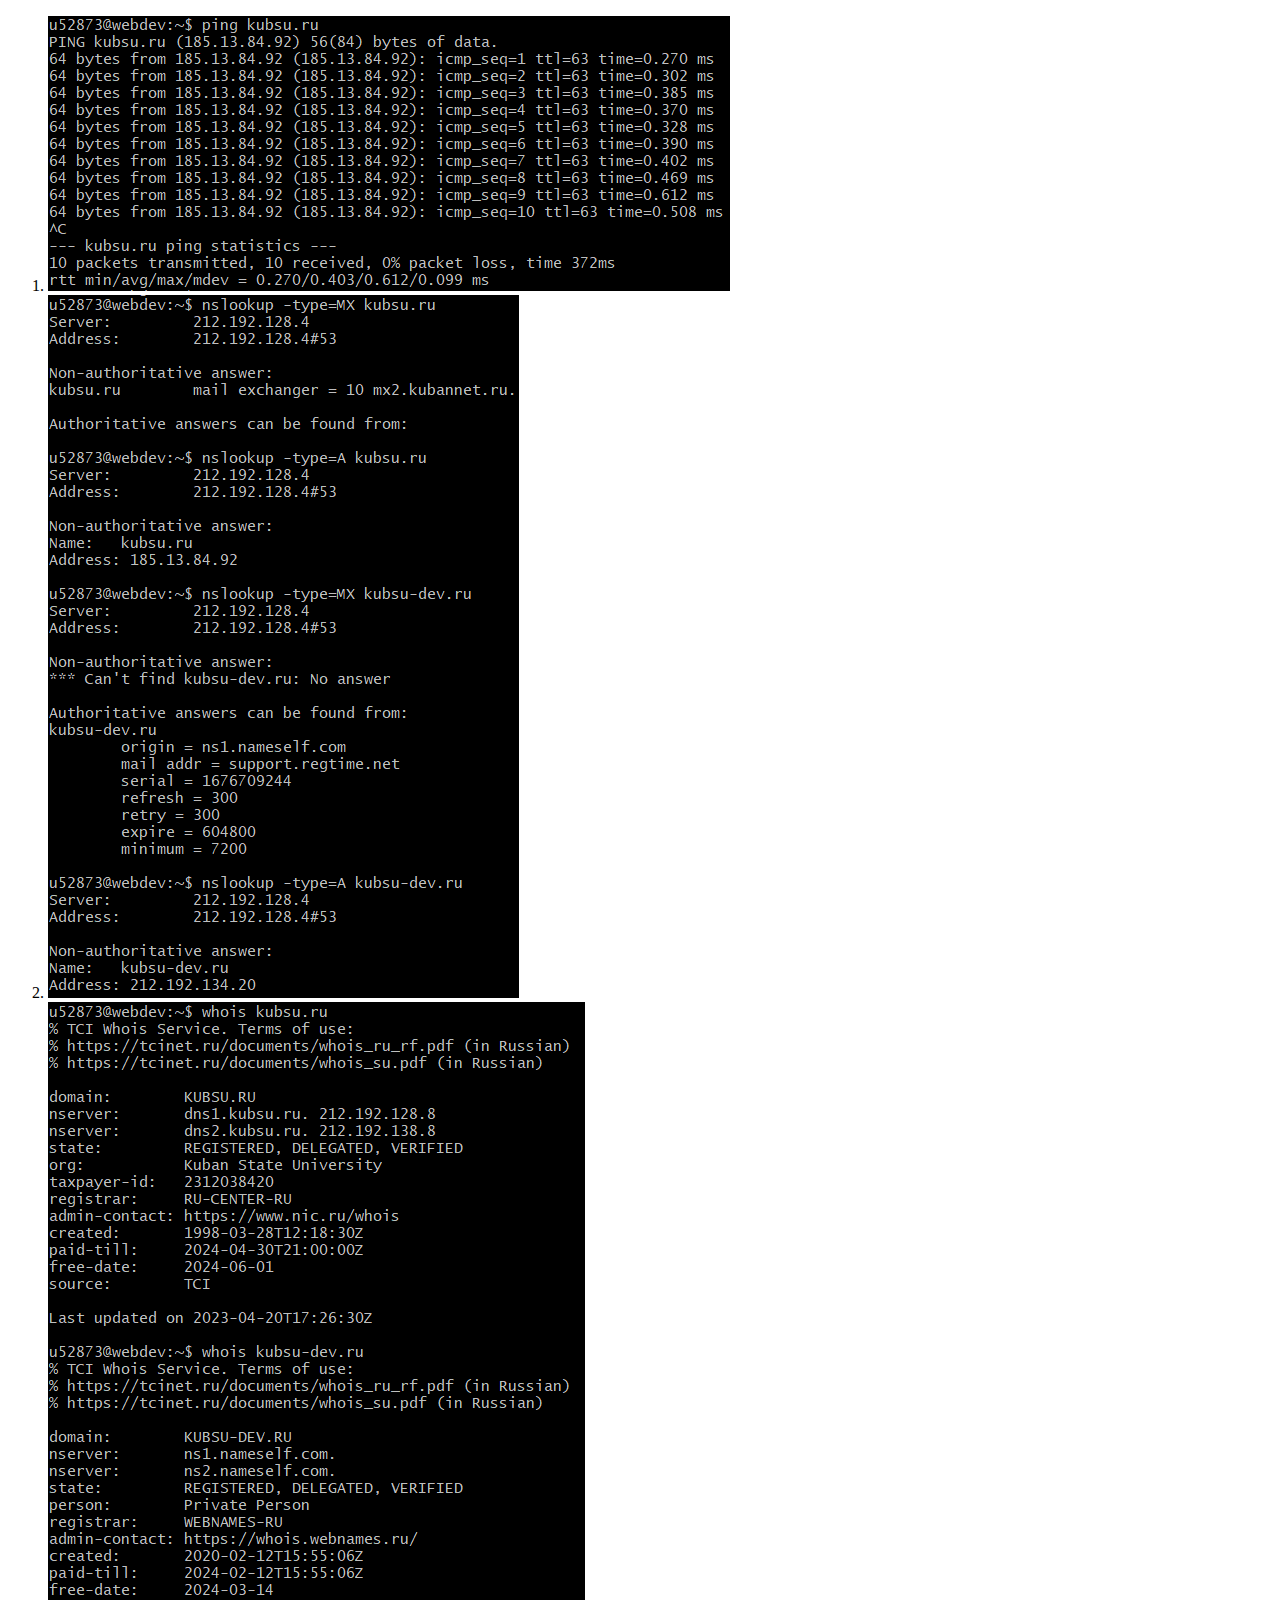
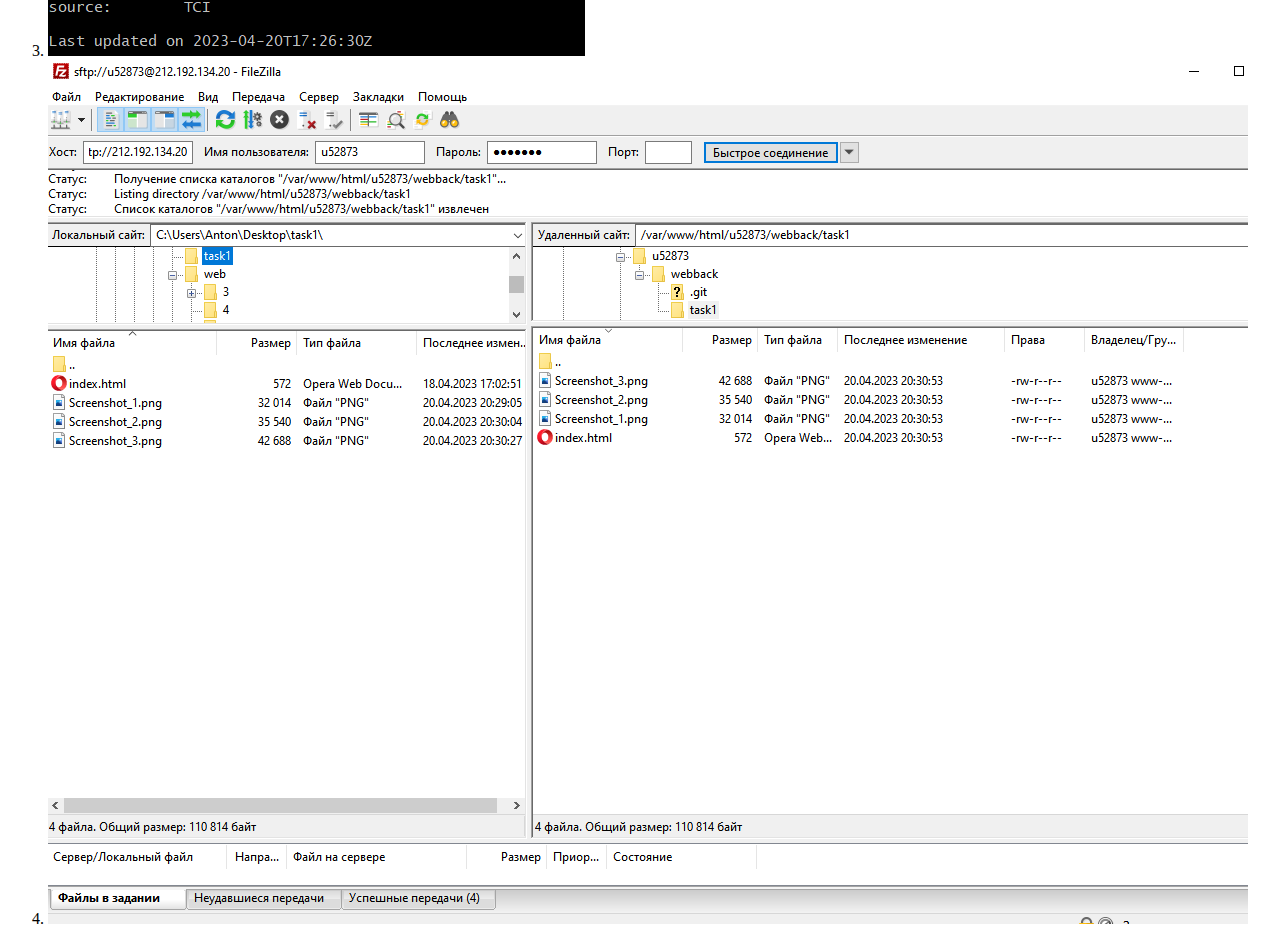
<file: task1/index.html>
<!DOCTYPE html>
<html lang="en">
<head>
    <meta charset="UTF-8">
    <meta http-equiv="X-UA-Compatible" content="IE=edge">
    <meta name="viewport" content="width=device-width, initial-scale=1.0">
    <title>Task1</title>
</head>
<body>
    <ol>
        <li>
            <img src="Screenshot_1.png">
        </li>
        <li>
            <img src="Screenshot_2.png">
        </li>
        <li>
            <img src="Screenshot_3.png">
        </li>
        <li>
            <img src="Screenshot_4.png">
        </li>
    </ol>
</body>
</html>
</file>
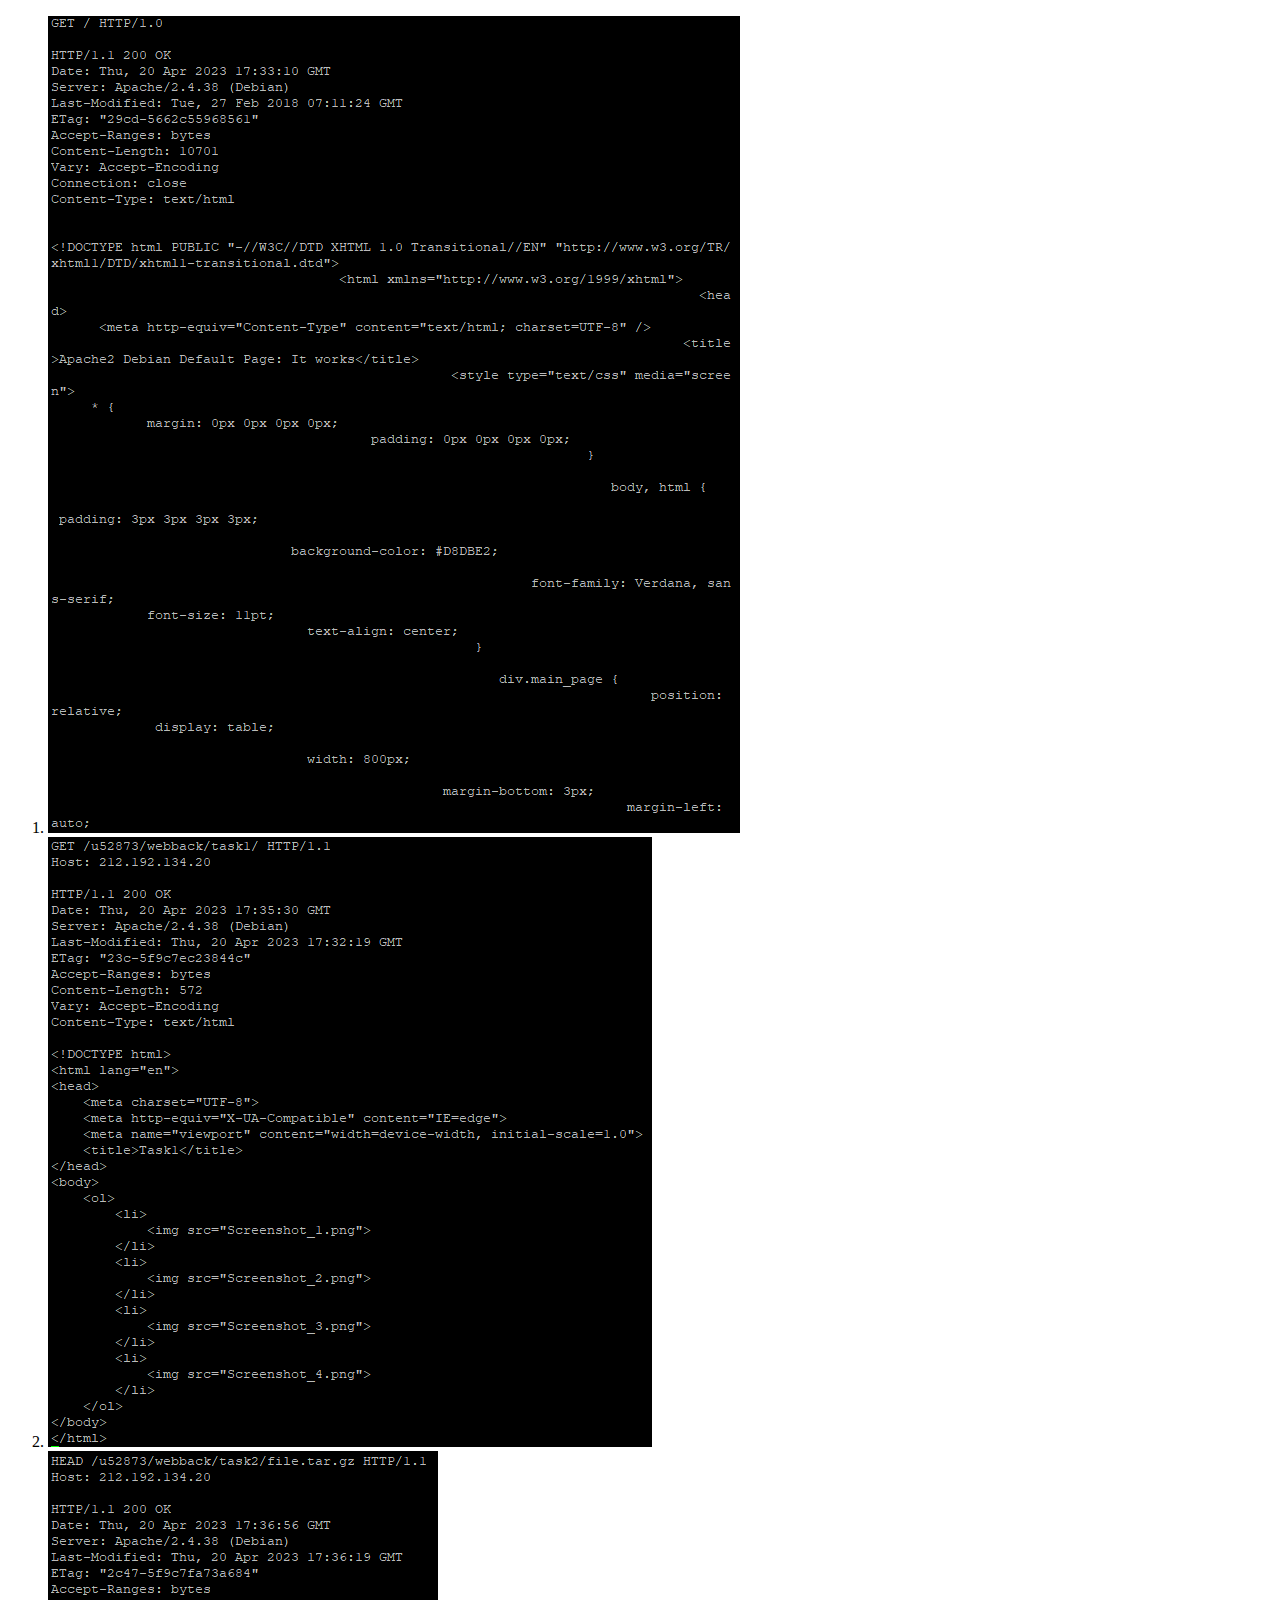
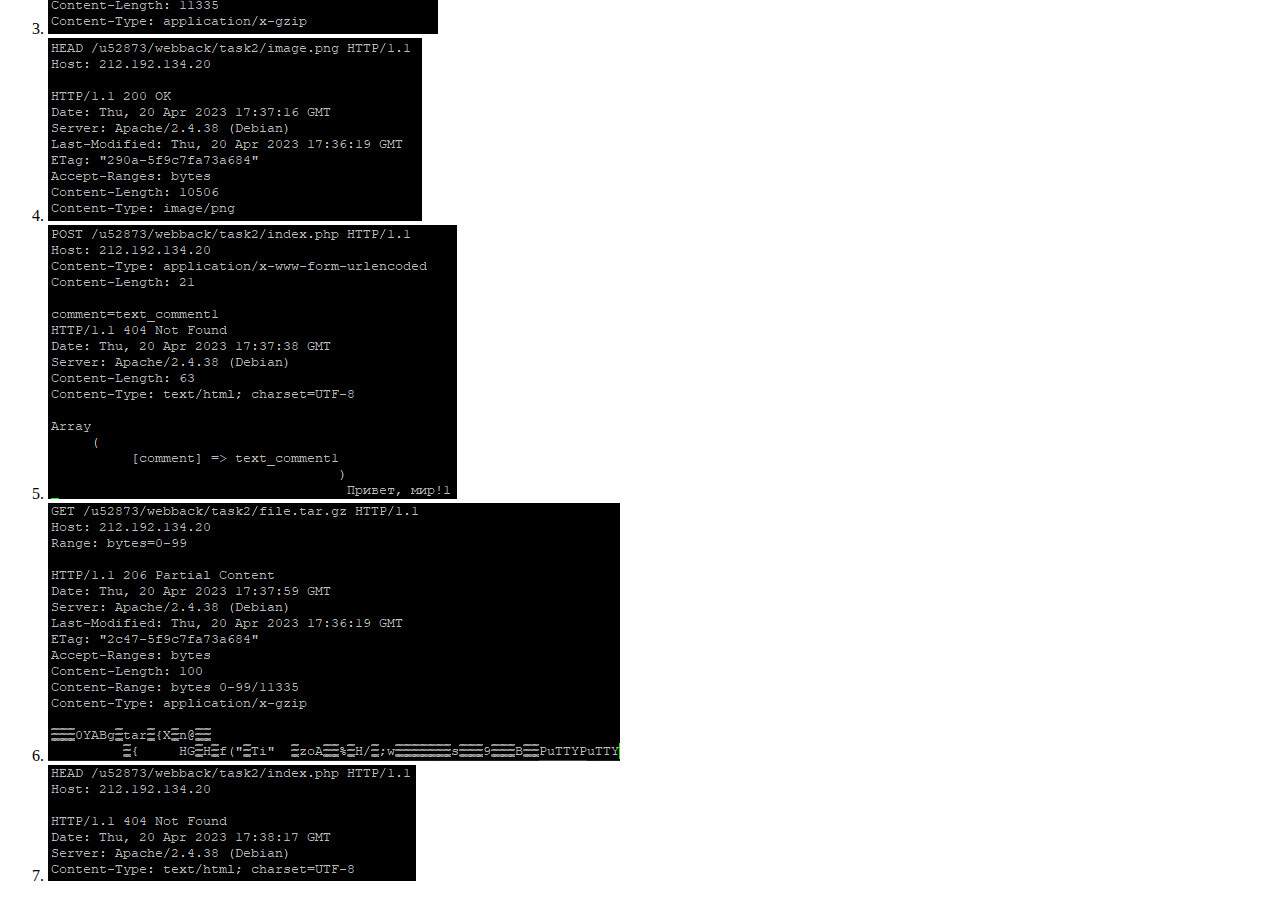
<file: task2/index.html>
<!DOCTYPE html>
<html lang="en">
<head>
    <meta charset="UTF-8">
    <meta http-equiv="X-UA-Compatible" content="IE=edge">
    <meta name="viewport" content="width=device-width, initial-scale=1.0">
    <title>Task2</title>
</head>
<body>
    <ol>
        <li>
            <img src="Screenshot_1.png">
        </li>
        <li>
            <img src="Screenshot_2.png">
        </li>
        <li>
            <img src="Screenshot_3.png">
        </li>
        <li>
            <img src="Screenshot_4.png">
        </li>
        <li>
            <img src="Screenshot_5.png">
        </li>
        <li>
            <img src="Screenshot_6.png">
        </li>
        <li>
            <img src="Screenshot_7.png">
        </li>
    </ol>
</body>
</html>
</file>
